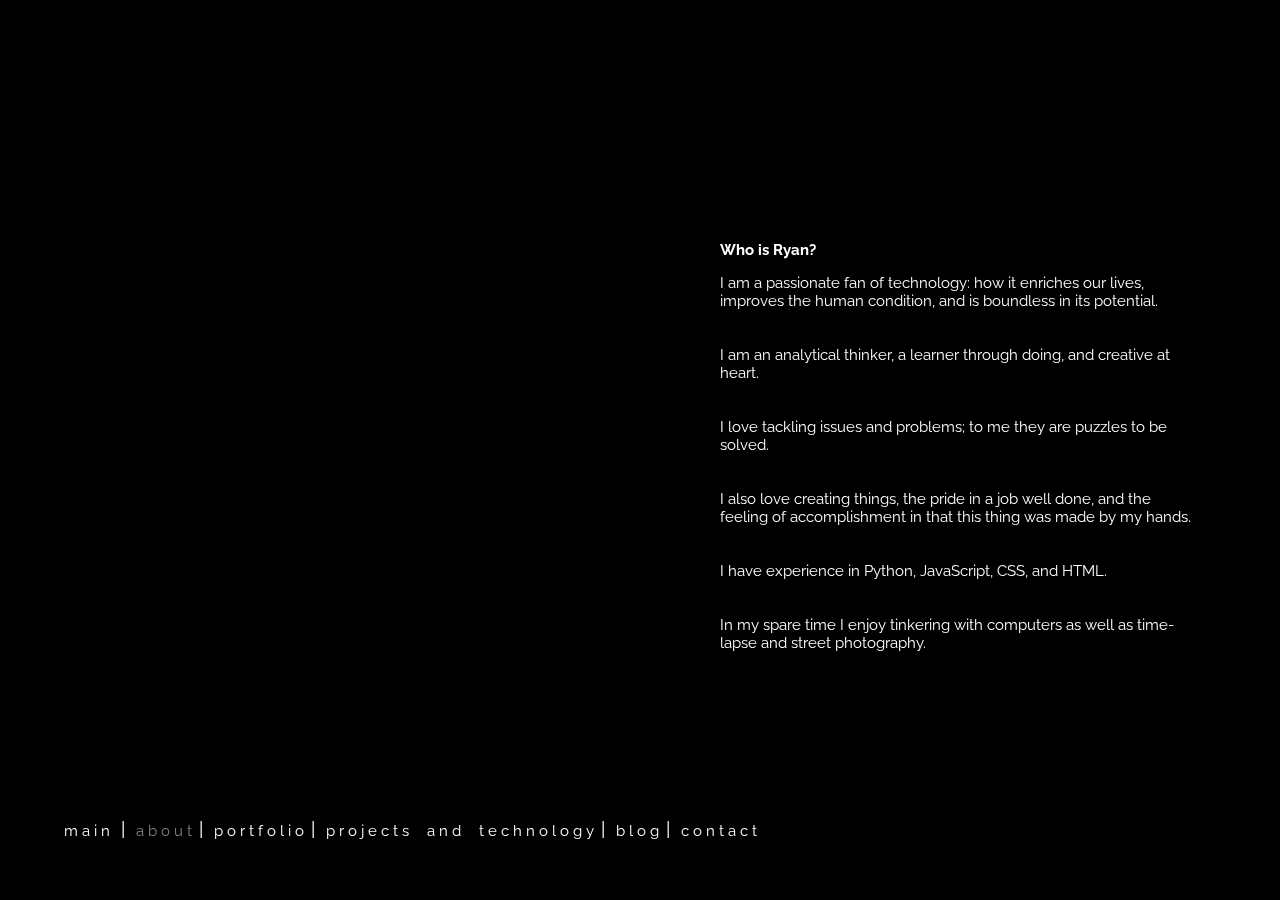
<file: about.html>
<html>
  <head>
    <title>Portfolio</title>

        <link rel = 'stylesheet' type = "text/css" href='about.css'/>
        <link href="https://fonts.googleapis.com/css?family=Raleway" rel="stylesheet">

  </head>
<div class="video-background">
    <div class="video-foreground">
      <iframe src="https://www.youtube.com/embed/J3KcApAeSTs?acontrols=0&showinfo=0&rel=0&autoplay=1&loop=1" frameborder="0" allowfullscreen></iframe>
    </div>
  </div>

<div id="vidtop-content">
<div class="sidemenu">
  <p>
   <p>
    <a href='index.html'> m a i n </a><span class='spacer'>|</span>
    <span class='there'>a b o u t</span><span class='spacer'>|</span>
    <a href='portfolio.html'>p o r t f o l i o</a><span class='spacer'>|</span>
    <a href=#>p r o j e c t s<span class='spacer'></span> a n d <span class='spacer'></span>
    t e c h n o l o g y</a><span class='spacer'>|</span>
    <a href='https://medium.com/@ryanleon'>b l o g</a><span class='spacer'>|</span>
    <a href=#>c o n t a c t<br></a>
    <link rel="shortcut icon"
 href="http://facebook.com" />
</p>
	  <!-- <h1>R y a n <span class='spacer'></span>L e o n</h1> -->
	</div>
  <div class="info">

       <h1>Who is Ryan?</h1>
    <p>   I am a passionate fan of technology: how it enriches our lives, improves the human condition, and is boundless in its potential.
      <br><br><br>I am an analytical thinker, a learner through doing, and creative at heart.
      <br><br><br>I love tackling issues and problems; to me they are puzzles to be solved.
      <br><br><br>I also love creating things, the pride in a job well done, and the feeling of accomplishment in that this thing was made by my hands.
      <br><br><br>I have experience in Python, JavaScript, CSS, and HTML.
      <br><br><br>In my spare time I enjoy tinkering with computers as well as time-lapse and street photography.


  </p>
  	</div>
</div>
</file>
<file: about.css>
@media screen and (min-width: 550px) {
    p , a{
      color: white;
      font-family: 'Raleway', sans-serif;
      font-size: 15px;
      text-decoration: none;
    }

    * { box-sizing: border-box; }
    .video-background {
      background: #000;
      position: fixed;
      top: 0; right: 0; bottom: 0; left: 0;
      z-index: -99;
    }
    .video-foreground,
    .video-background iframe {
      position: absolute;
      top: 0;
      left: 0;
      width: 100%;
      height: 100%;
      pointer-events: none;
    }
    #vidtop-content {
    	top: 0;
    	color: #fff;
    }
    .info {
      position: absolute;
      top: 25%;
      right: 5%;
      width: 40%;
      height: 50%;
      background: rgba(0,0,0,0.1);
      color: white;
      padding: 1rem;
      overflow: scroll; }
    .sidemenu {
      position: absolute;
      bottom: 5%;
      left: 5%;
      width: 90%;
      background: rgba(0,0,0,0);
      color: #fff;
    }
    .sidemenu, h1 {
      font-size: 15px;
      margin-top: 0;
      font-family: 'Raleway', sans-serif;}

    .sidemenu a {
      display: inline;
      color: #fff;
      text-decoration: none;
      background: rgba(0,0,0,0);
      transition: .6s; background;
      border-bottom: none;
      margin: 1rem auto;
      text-align: center;
    }

    @media (min-aspect-ratio: 16/9) {
      .video-foreground { height: 300%; top: -100%; }
    }
    @media (max-aspect-ratio: 16/9) {
      .video-foreground { width: 300%; left: -100%; }
    }
     /*and (max-width: 600px)*/

    @media all and (max-width: 550px) {
    .vid-info .acronym { display: none; }
    }
    span.spacer {
        margin: 0 7px;
        font-size: 1.5vw;
    }
    .there {
      color: grey;
    }
}
@media screen and (max-width: 550px) {
    .sidemenu {
      display: none;
    }
}
</file>
